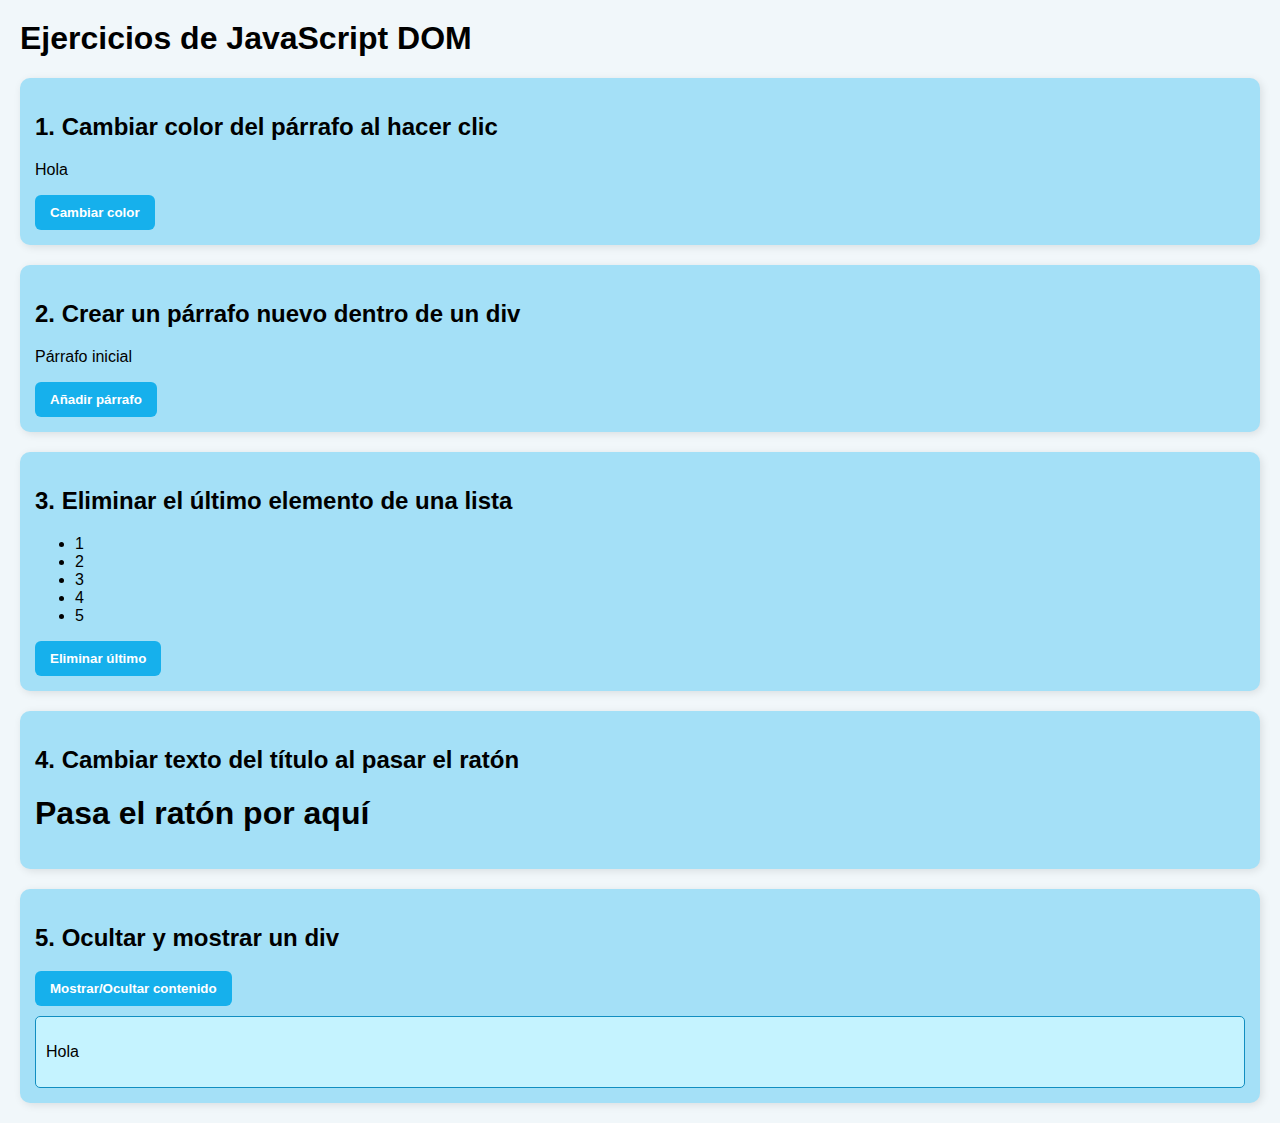
<file: Ejercicio/index.html>
<html>
    <head>
        <meta charset="UTF-8">
        <title>Boletín de Ejercicios 2</title>
        <link rel="stylesheet" href="CSS/style.css">
        <script type="text/javascript" src="JavaScript/script.js" defer></script>
    </head>
    <body>
        <h1 id="titulo">Ejercicios de JavaScript DOM</h1>

        <section>
            <h2>1. Cambiar color del párrafo al hacer clic</h2>
            <p id="parrafoColor">Hola</p>
            <button onclick="cambiarColor()">Cambiar color</button>
        </section>

        <section>
            <h2>2. Crear un párrafo nuevo dentro de un div</h2>
            <div id="contenedorParrafos">
                <p>Párrafo inicial</p>
            </div>
            <button onclick="crearParrafo()">Añadir párrafo</button>
        </section>

        <section>
            <h2>3. Eliminar el último elemento de una lista</h2>
            <ul id="Lista">
                <li>1</li>
                <li>2</li>
                <li>3</li>
                <li>4</li>
                <li>5</li>
            </ul>
            <button onclick="eliminarUltimo()">Eliminar último</button>
        </section>

        <section>
            <h2>4. Cambiar texto del título al pasar el ratón</h2>
            <h1 id="tituloRaton" onmouseover="cambiarTexto()" onmouseout="restaurarTexto()">Pasa el ratón por aquí</h1>
        </section>

        <section>
            <h2>5. Ocultar y mostrar un div</h2>
            <button onclick="toggleDiv()">Mostrar/Ocultar contenido</button>
            <div id="divOculto">
                <p>Hola</p>
            </div>
        </section>
    </body>
</html>
</file>
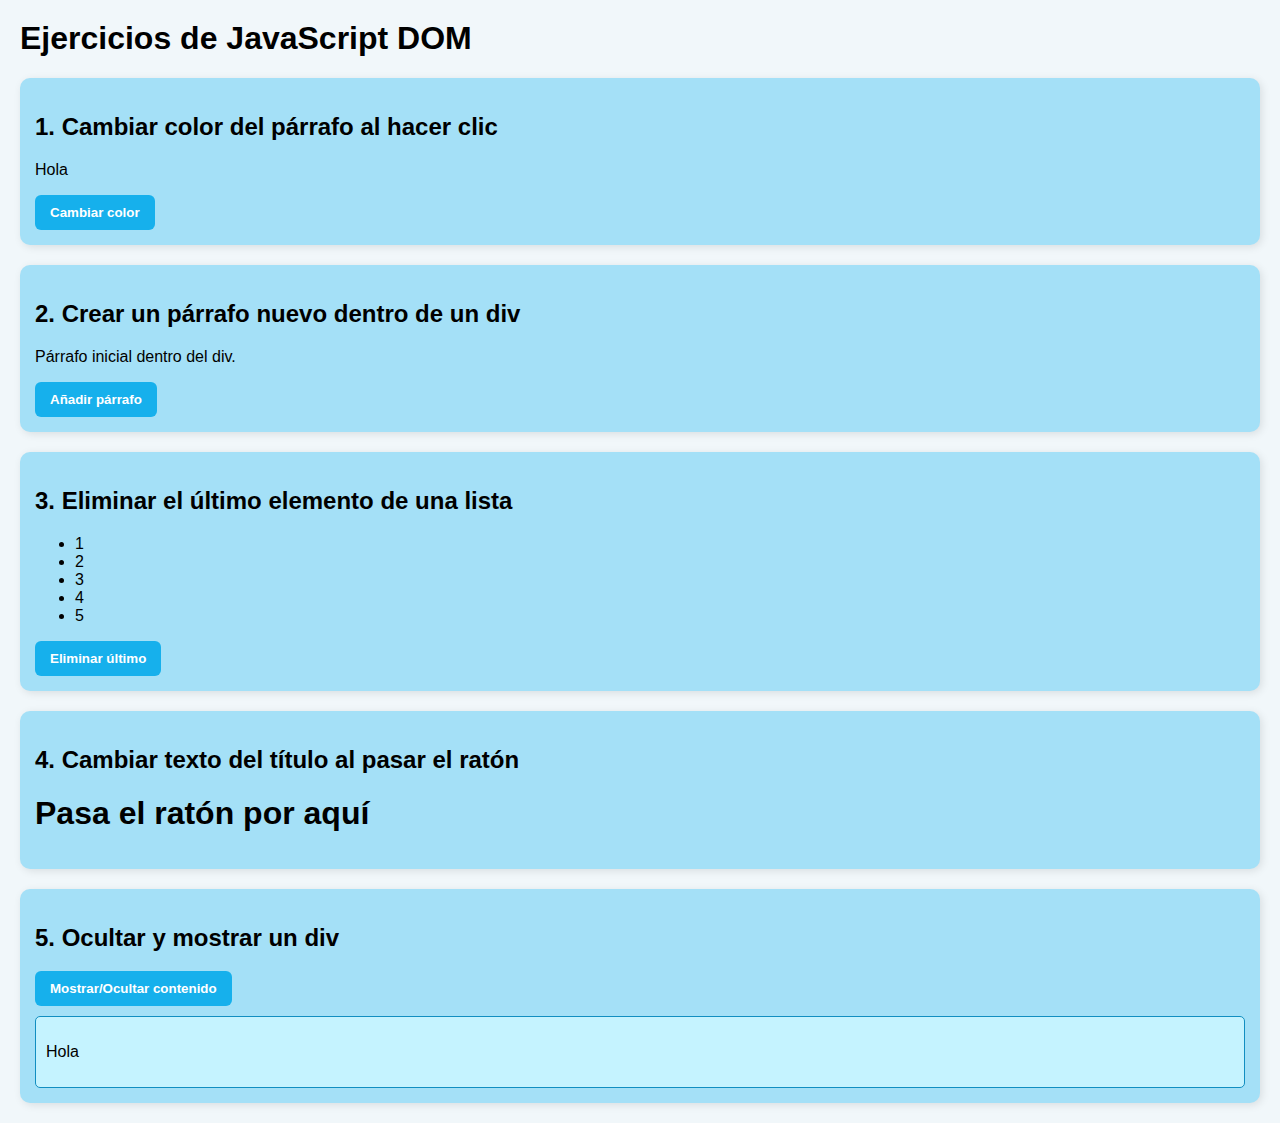
<file: Ejercicio/Boletin-02.html>
<html>
    <head>
        <meta charset="UTF-8">
        <title>Boletín de Ejercicios 2</title>
        <link rel="stylesheet" href="Boletin-02.css">
        <script type="text/javascript" src="Boletin-02.js" defer></script>
    </head>
    <body>
        <h1 id="titulo">Ejercicios de JavaScript DOM</h1>

        <section>
            <h2>1. Cambiar color del párrafo al hacer clic</h2>
            <p id="parrafoColor">Hola</p>
            <button onclick="cambiarColor()">Cambiar color</button>
        </section>

        <section>
            <h2>2. Crear un párrafo nuevo dentro de un div</h2>
            <div id="contenedorParrafos">
                <p>Párrafo inicial dentro del div.</p>
            </div>
            <button onclick="crearParrafo()">Añadir párrafo</button>
        </section>

        <section>
            <h2>3. Eliminar el último elemento de una lista</h2>
            <ul id="Lista">
                <li>1</li>
                <li>2</li>
                <li>3</li>
                <li>4</li>
                <li>5</li>
            </ul>
            <button onclick="eliminarUltimo()">Eliminar último</button>
        </section>

        <section>
            <h2>4. Cambiar texto del título al pasar el ratón</h2>
            <h1 id="tituloRaton" onmouseover="cambiarTexto()" onmouseout="restaurarTexto()">Pasa el ratón por aquí</h1>
        </section>

        <section>
            <h2>5. Ocultar y mostrar un div</h2>
            <button onclick="toggleDiv()">Mostrar/Ocultar contenido</button>
            <div id="divOculto">
                <p>Hola</p>
            </div>
        </section>
    </body>
</html>
</file>
<file: Ejercicio/CSS/style.css>
body {
    font-family: Arial, sans-serif;
    background-color: #f1f7fa;
    margin: 20px;
}

h1, h2 {
    color: #000000;
}

section {
    background-color: #a4e0f7;
    border-radius: 10px;
    padding: 15px;
    margin-bottom: 20px;
    box-shadow: 2px 2px 8px rgba(0,0,0,0.1);
}

button {
    background-color: #16b0ec;
    color: white;
    border: none;
    padding: 10px 15px;
    border-radius: 6px;
    cursor: pointer;
    font-weight: bold;
}

button:hover {
    background-color: #129bd2;
}

#divOculto {
    margin-top: 10px;
    padding: 10px;
    background-color: #c5f3ff;
    border: 1px solid #128ec1;
    border-radius: 5px;
}
</file>
<file: Ejercicio/Boletin-02.css>
body {
    font-family: Arial, sans-serif;
    background-color: #f1f7fa;
    margin: 20px;
}

h1, h2 {
    color: #000000;
}

section {
    background-color: #a4e0f7;
    border-radius: 10px;
    padding: 15px;
    margin-bottom: 20px;
    box-shadow: 2px 2px 8px rgba(0,0,0,0.1);
}

button {
    background-color: #16b0ec;
    color: white;
    border: none;
    padding: 10px 15px;
    border-radius: 6px;
    cursor: pointer;
    font-weight: bold;
}

button:hover {
    background-color: #129bd2;
}

#divOculto {
    margin-top: 10px;
    padding: 10px;
    background-color: #c5f3ff;
    border: 1px solid #128ec1;
    border-radius: 5px;
}
</file>
